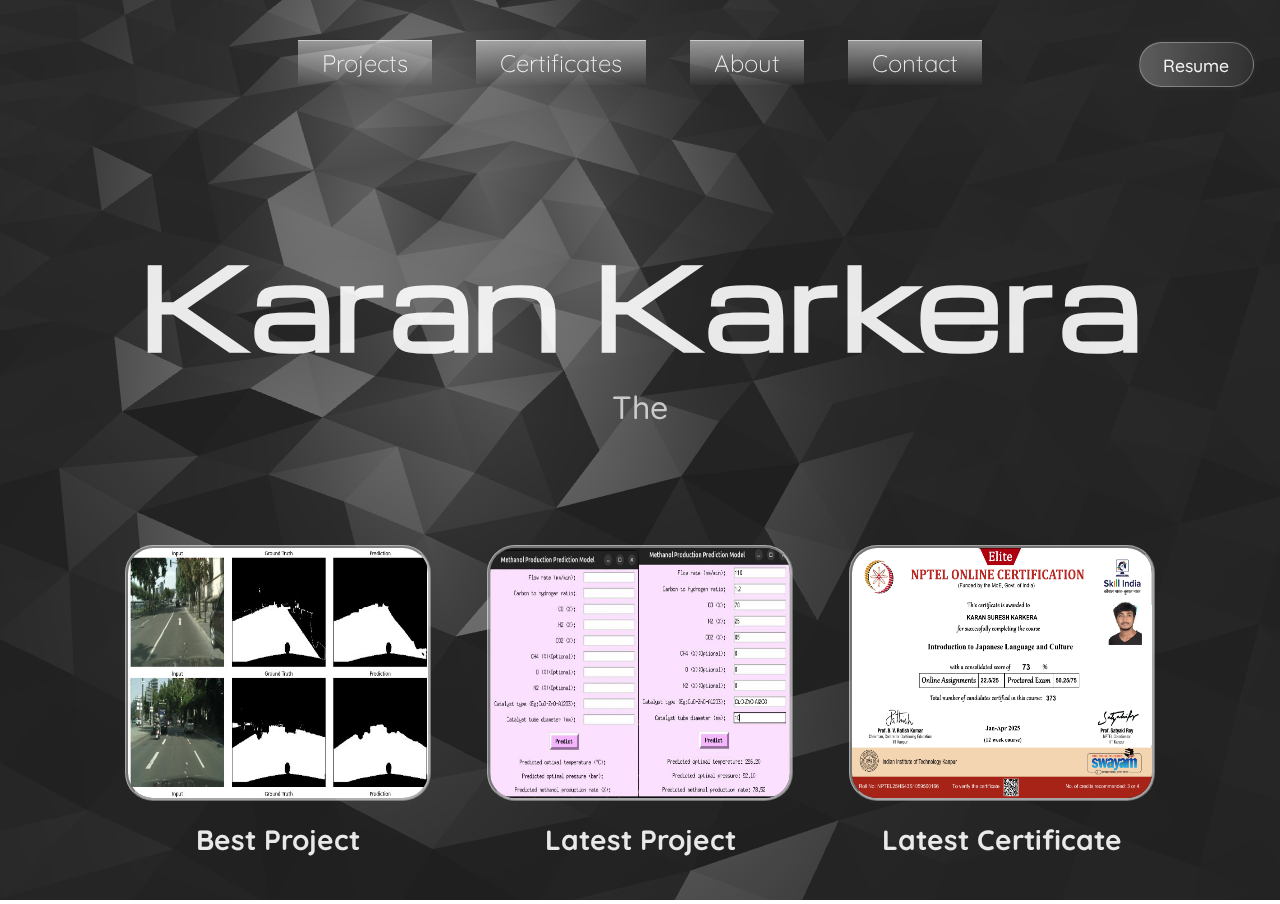
<file: Porfolio/index.html>
<!DOCTYPE html>
<html lang="en">
<head>
    <meta charset="UTF-8">
    <title>Home</title>
    <meta name="Description" content="This is my Portfolio website containing my Projects, Certifications and Other related information">

    <!-- CSS -->
    <link rel="stylesheet" href="Portfolio.css">

    <!-- JS Libraries -->
    <script src="three.min.js" defer></script>
    <script src="vanta.waves.min.js" defer></script>
    <script src="index.umd.js" defer></script>

    <!-- Your Custom JS -->
    <script src="index.js" defer></script>
    <script src="index_TS.js" defer></script>
</head>
<body>

    <!-- Vanta Background -->
    <div id="vanta-bg"></div>

    <a href="Certificates/KaranKarkera_Resume.pdf" class="resume_btn resume_top_right" target="_blank">Resume</a>

    <header>
        <nav>
            <ul>
                <li><a href="Projects.html">Projects</a></li>
                <li><a href="Courses.html">Certificates</a></li>
                <li><a href="About.html">About</a></li>
                <li><a href="Contact.html">Contact</a></li>
            </ul>
            <!--
            This is a theme switch feature you can implement later
            <button class = "Theme_Button">Theme</button>
            -->
        </nav>
    </header>
    <h1 id="index_name">Karan Karkera</h1>
    <h3 id="index_designation"></h3>
    <div class="snippet_container">
    <div class="snippet_item">
    <a href="Projects.html#BestPjt"><img src="Projects/Rseg.jpeg" alt="Project Image" class="snippet_img"></a>
    <h5 class="snippet_text">Best Project</h5>
    </div>
    <div class="snippet_item">
    <a href="Projects.html#LatestPjt"><img src="Projects/meth.jpeg" alt="Project Image" class="snippet_img"></a>
    <h5 class="snippet_text">Latest Project</h5>
    </div>
    <div class="snippet_item">
    <a href="Courses.html#LatestCert"><img src="Images/temp.webp" alt="Certificate Image" class="snippet_img" id="targetImg3"></a>
    <h5 class="snippet_text">Latest Certificate</h5>
    </div>
    </div>
</body>
</html>
</file>
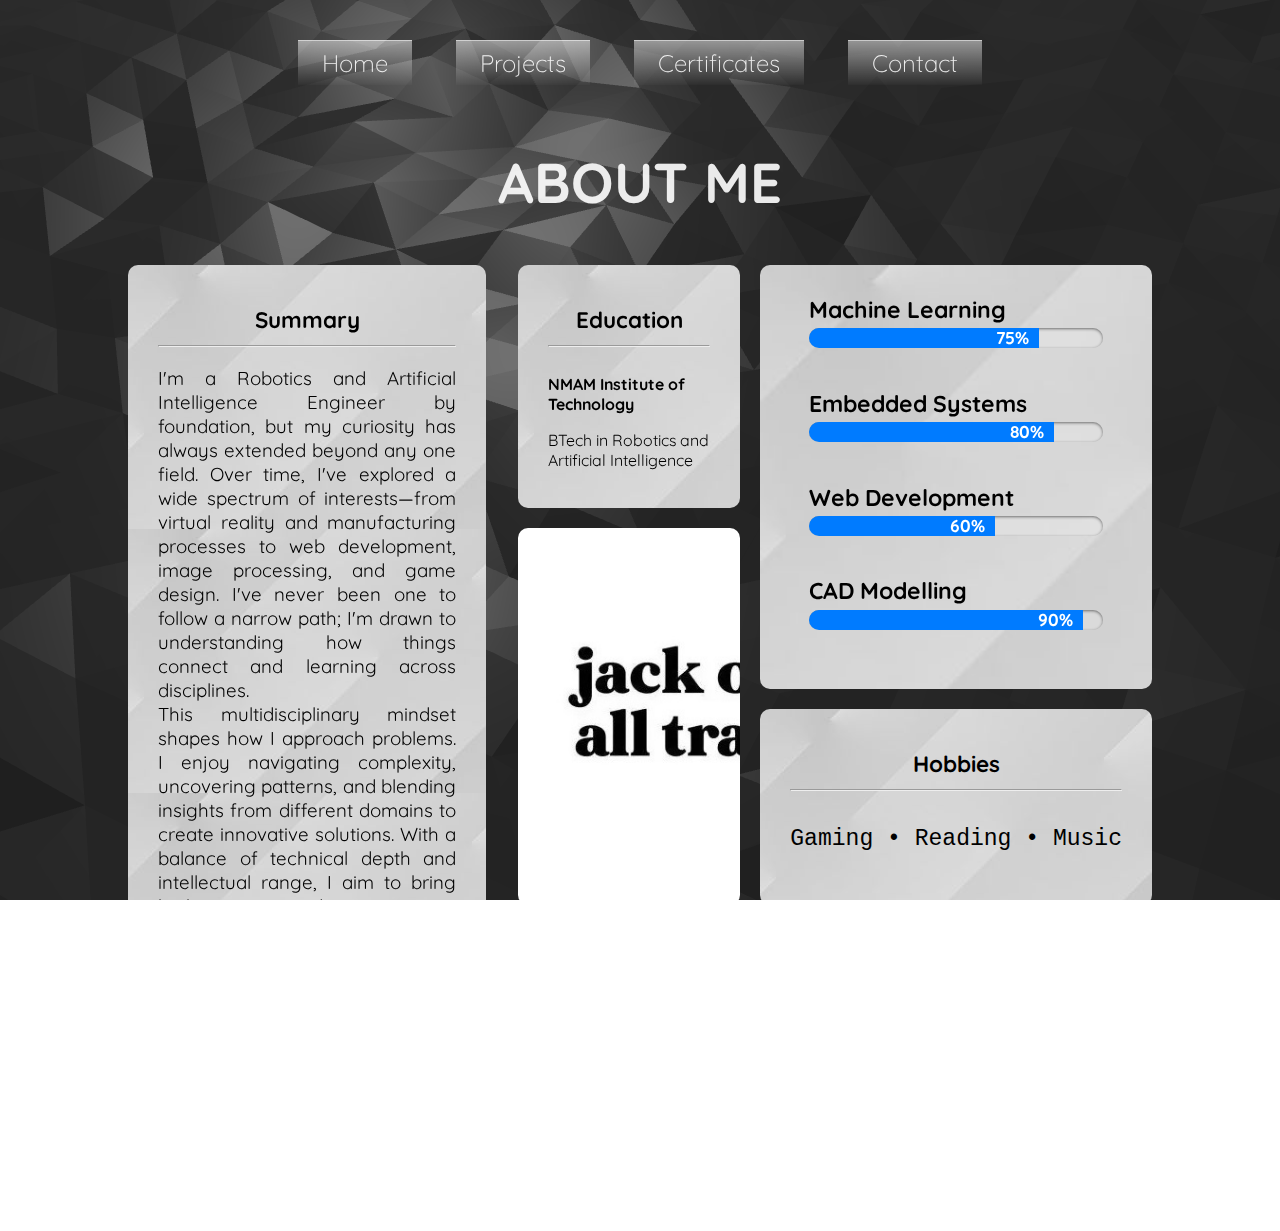
<file: Porfolio/About.html>
<!DOCTYPE html>
<html lang="en">
<head>
  <meta charset="UTF-8" />
  <meta name="viewport" content="width=device-width, initial-scale=1.0"/>
  <title>About</title>
  <meta name="description" content="This is the section of my website containing information about myself" />

  <!-- CSS -->
  <link rel="stylesheet" href="Portfolio.css" />

  <!-- JS Libraries -->
  <script src="three.min.js" defer></script>
  <script src="vanta.waves.min.js" defer></script>

  <!-- Your Custom JS -->
  <script src="index.js" defer></script>
</head>
<body>
  <div id="vanta-bg"></div>

  <header>
    <nav>
      <ul>
        <li><a href="index.html">Home</a></li>
        <li><a href="Projects.html">Projects</a></li>
        <li><a href="Courses.html">Certificates</a></li>
        <li><a href="Contact.html">Contact</a></li>
      </ul>
    </nav>
  </header>

  <div class="project_header">
    <h1>ABOUT ME</h1>
  </div>

  <div class="grid1">
    <div class="item bottom-right" style="max-width: 35%;">
          <h3 style="margin-bottom: 0.5em;margin-top: 0.5em;text-align: center;">Summary</h3>
          <hr>
          <p style="font-weight: lighter; text-align: justify;font-size: 0.976em;">
            I'm a Robotics and Artificial Intelligence Engineer by foundation, but my curiosity has always extended beyond any one field. Over time, I've explored a wide spectrum of interests—from virtual reality and manufacturing processes to web development, image processing, and game design. I've never been one to follow a narrow path; I'm drawn to understanding how things connect and learning across disciplines.
            <br>
            This multidisciplinary mindset shapes how I approach problems. I enjoy navigating complexity, uncovering patterns, and blending insights from different domains to create innovative solutions. With a balance of technical depth and intellectual range, I aim to bring both structure and imagination to my work.
            <br>
            At the core of it all is a genuine love for learning and collaboration. I value clarity, creativity, and purpose—and enjoy working with people who share a passion for ideas, exploration, and meaningful creation.
            <br>
          </p>
        </div>
    <div class="about_container">
      <div class="grid-container">
        <div class="item top-left">
          <h3 style="margin-bottom: 0.5em;margin-top: 0.5em;text-align: center;">Education</h3>
          <hr>
          <h5 style="margin-bottom: 0.5em;">NMAM Institute of Technology</h5>
          <h5 style="font-weight: lighter;margin-top: 1em;margin-bottom: 0.5em;">BTech in Robotics and Artificial Intelligence</h5>
        </div>

        <div class="item top-right">
          <div class="skill">
            <div class="skill-name">Machine Learning</div>
            <div class="skill-bar"><div class="skill-level" style="width: 75%;">75%</div></div>
          </div>
          <div class="skill">
            <div class="skill-name">Embedded Systems</div>
            <div class="skill-bar"><div class="skill-level" style="width: 80%;">80%</div></div>
          </div>
          <div class="skill">
            <div class="skill-name">Web Development</div>
            <div class="skill-bar"><div class="skill-level" style="width: 60%;">60%</div></div>
          </div>
          <div class="skill">
            <div class="skill-name">CAD Modelling</div>
            <div class="skill-bar"><div class="skill-level" style="width: 90%;">90%</div></div>
          </div>
        </div>

        <div class="item bottom-left">
        </div>

        <div class="item bottom-right">
          <h3 style="margin-bottom: 0.5em;margin-top: 0.5em;">Hobbies</h3>
          <hr>
          <h5 style="margin-bottom: 0.5em;margin-top: 1.5em;font-size: larger;font-weight: 500;"><pre>Gaming &#8226; Reading &#8226; Music</pre></h5>
        </div>
      </div>
    </div>
  </div>
</body>
</html>
</file>
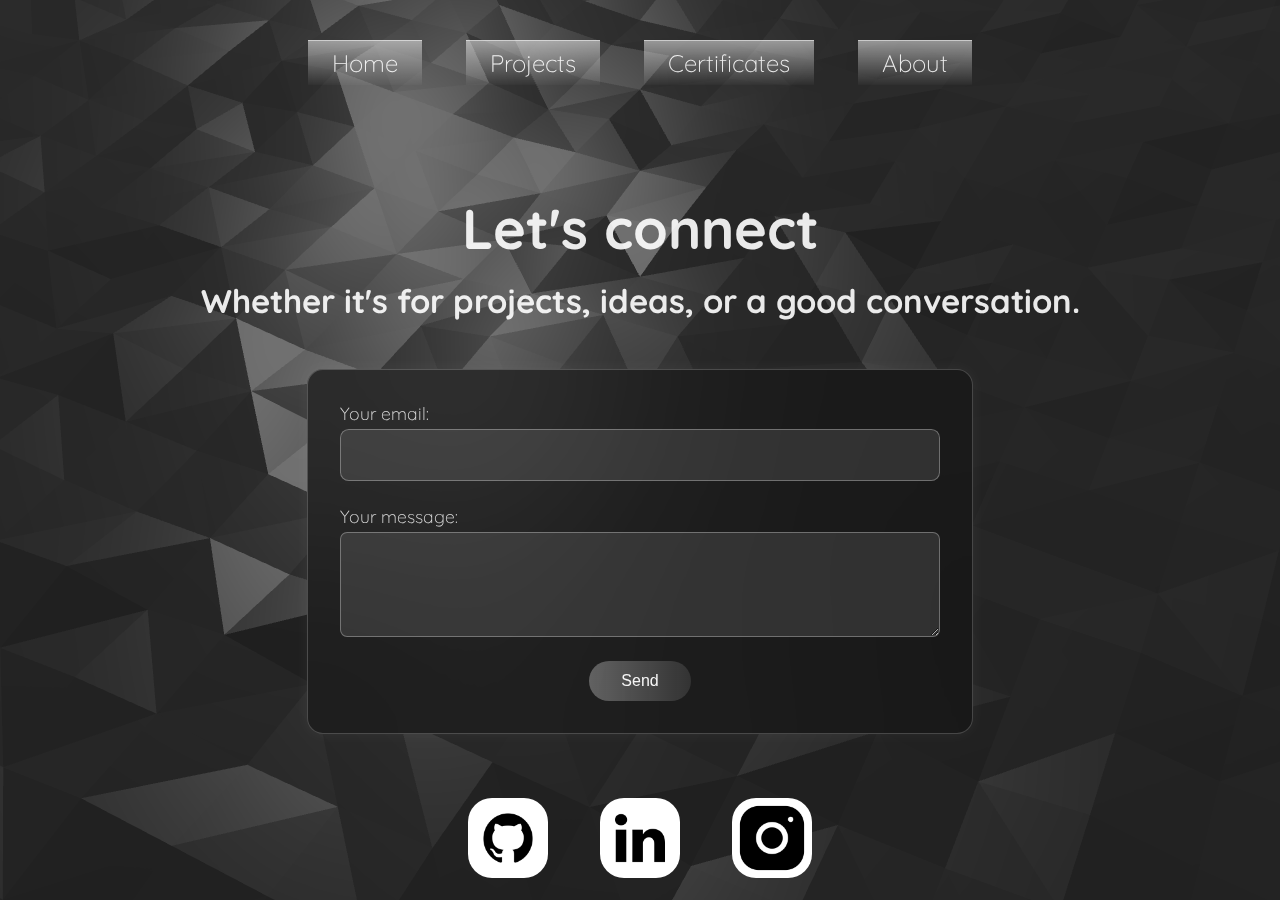
<file: Porfolio/Contact.html>
<!DOCTYPE html>
<html lang="en">
<head>
  <meta charset="UTF-8" />
  <meta name="viewport" content="width=device-width, initial-scale=1.0"/>
  <title>Contact</title>
  <meta name="description" content="This page allows users to contact me for projects, ideas, or a good conversation" />

  <!-- CSS -->
  <link rel="stylesheet" href="Portfolio.css" />

  <!-- JS Libraries -->
  <script src="three.min.js" defer></script>
  <script src="vanta.waves.min.js" defer></script>

  <!-- Custom JS -->
   <script src="index.js" defer></script>
  <script src="Contact.js" defer></script>
</head>
<body>
  <div id="vanta-bg"></div>

  <header>
    <nav>
      <ul>
        <li><a href="index.html">Home</a></li>
        <li><a href="Projects.html">Projects</a></li>
        <li><a href="Courses.html">Certificates</a></li>
        <li><a href="About.html">About</a></li>
      </ul>
    </nav>
  </header>

  <div class="project_header" style="margin-top: 3em;">
    <h1 style="margin-bottom: 0.3em;">Let's connect</h1>
    <h3 style="margin-top: 0.2em;">Whether it's for projects, ideas, or a good conversation.</h3>
  </div>

  <form id="contact-form" class="contact-form">
    <label class="form-label">
      Your email:
      <input type="email" name="email" class="form-input" required>
    </label>

    <label class="form-label">
      Your message:
      <textarea name="message" class="form-textarea" rows="5" required></textarea>
    </label>

    <div style="text-align: center;">
      <button type="submit" class="form-button">Send</button>
    </div>
  </form>

  <div id="response-message" style="text-align:center; margin-top: 1em;"></div>

  <div class="social_link">
    <span><a href="https://github.com/KaranKarkera" target="_blank"><img src="Images/Github.png" class="social_link_img"></a></span>
    <span><a href="https://www.linkedin.com/in/karankarkera?utm_source=share&utm_campaign=share_via&utm_content=profile&utm_medium=android_app" target="_blank"><img src="Images/linkedIn.png" class="social_link_img"></a></span>
    <span><a href="Images/EasterEgg.mp4" target="_blank"><img src="Images/Instagram.png" class="social_link_img"></a></span>
  </div>
</body>
</html>
</file>
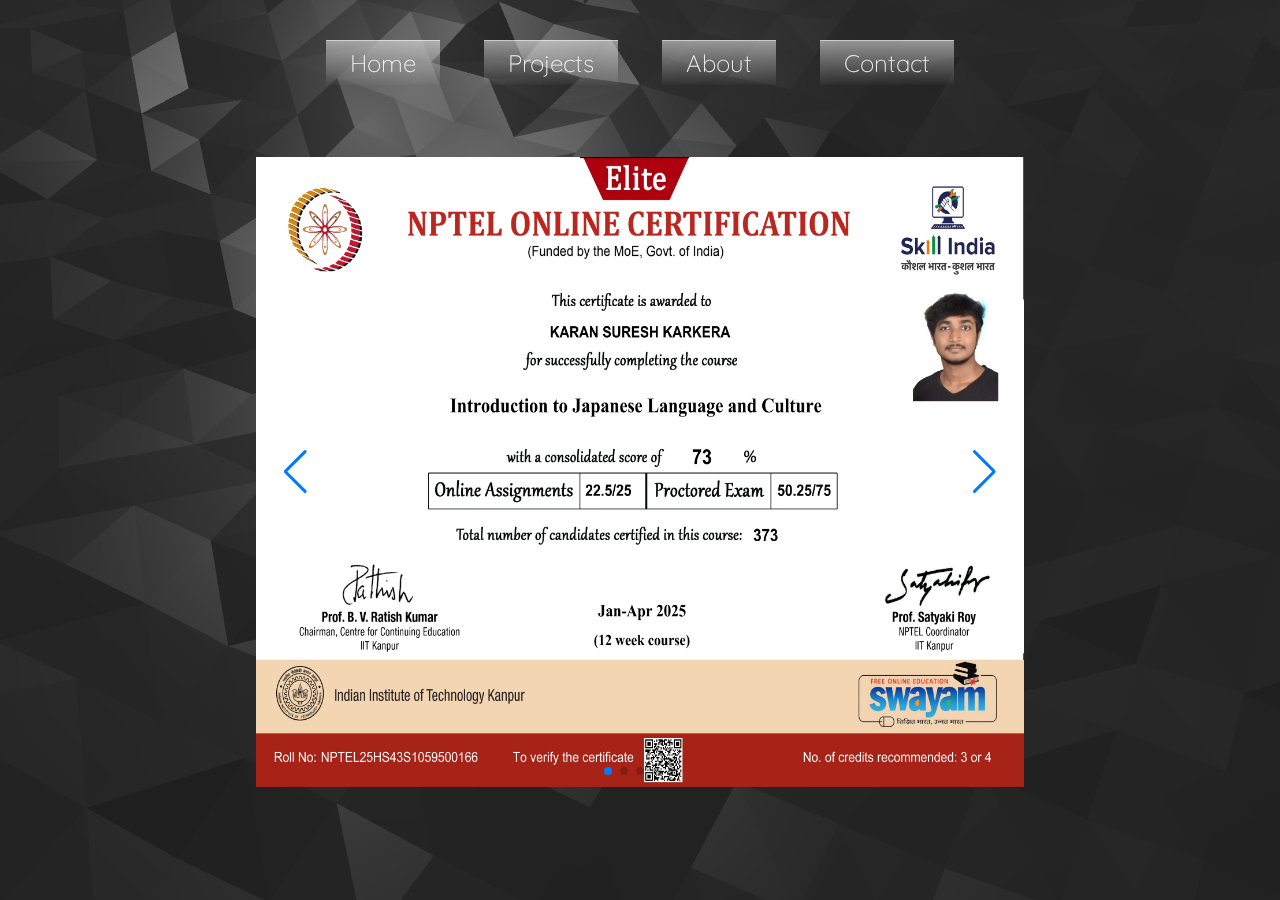
<file: Porfolio/Courses.html>
<!DOCTYPE html>
<html lang="en">
<head>
    <meta charset="UTF-8">
    <title>Certifications</title>
    <meta name="Description" content="This contains all my courses and certifications">

    <!-- CSS -->
    <link rel="stylesheet" href="Portfolio.css">
    <link rel="stylesheet" href="https://cdn.jsdelivr.net/npm/swiper@11/swiper-bundle.min.css">

    <!-- JS Libraries -->
    <script src="three.min.js" defer></script>
    <script src="vanta.waves.min.js" defer></script>
    <script src="https://cdn.jsdelivr.net/npm/swiper@11/swiper-bundle.min.js"></script>

    <!-- Your Custom JS -->
    <script src="index.js" defer></script>
    <script src="Courses.js" defer></script>
    
</head>
<body>

    <!-- Vanta Background -->
    <div id="vanta-bg"></div>

    <header>
        <nav>
            <ul>
                <li><a href="index.html">Home</a></li>
                <li><a href="Projects.html">Projects</a></li>
                <li><a href="About.html">About</a></li>
                <li><a href="Contact.html">Contact</a></li>
            </ul>
            <!--
            This is a theme switch feature you can implement later
            <button class = "Theme_Button">Theme</button>
            -->
        </nav>
    </header>
    <!-- Slider main container -->
    <div class="swiper">
    <!-- Additional required wrapper -->
    <div class="swiper-wrapper">
        <!-- Slides -->
        <div class="swiper-slide"><img src="Certificates/Japanese_NPTEL_Certificate.jpg" alt="Certificate 1" class="swiper_img" id="sourceImg3"></div>
        <!--^^^^^^Update the Img ID to latest certificate^^^^^^^^-->
        <div class="swiper-slide"><img src="Certificates/ISRO-Karan Suresh Karkera.jpg" alt="Certificate 2" class="swiper_img"></div>
        <div class="swiper-slide"><img src="Certificates/Outreach Volunteering.jpg" alt="Certificate 3" class="swiper_img"></div>
        <div class="swiper-slide"><img src="Certificates/MATLAB_StateFlow OnRamp.jpg" alt="Certificate 3" class="swiper_img"></div>
        <div class="swiper-slide"><img src="Certificates/RISE 2023-24.jpg" alt="Certificate 3" class="swiper_img"></div> 
    </div>

    <!-- If we need pagination -->
    <div class="swiper-pagination"></div>

    <!-- If we need navigation buttons -->
    <div class="swiper-button-prev"></div>
    <div class="swiper-button-next"></div>
    </div>
</body>
</html>
</file>
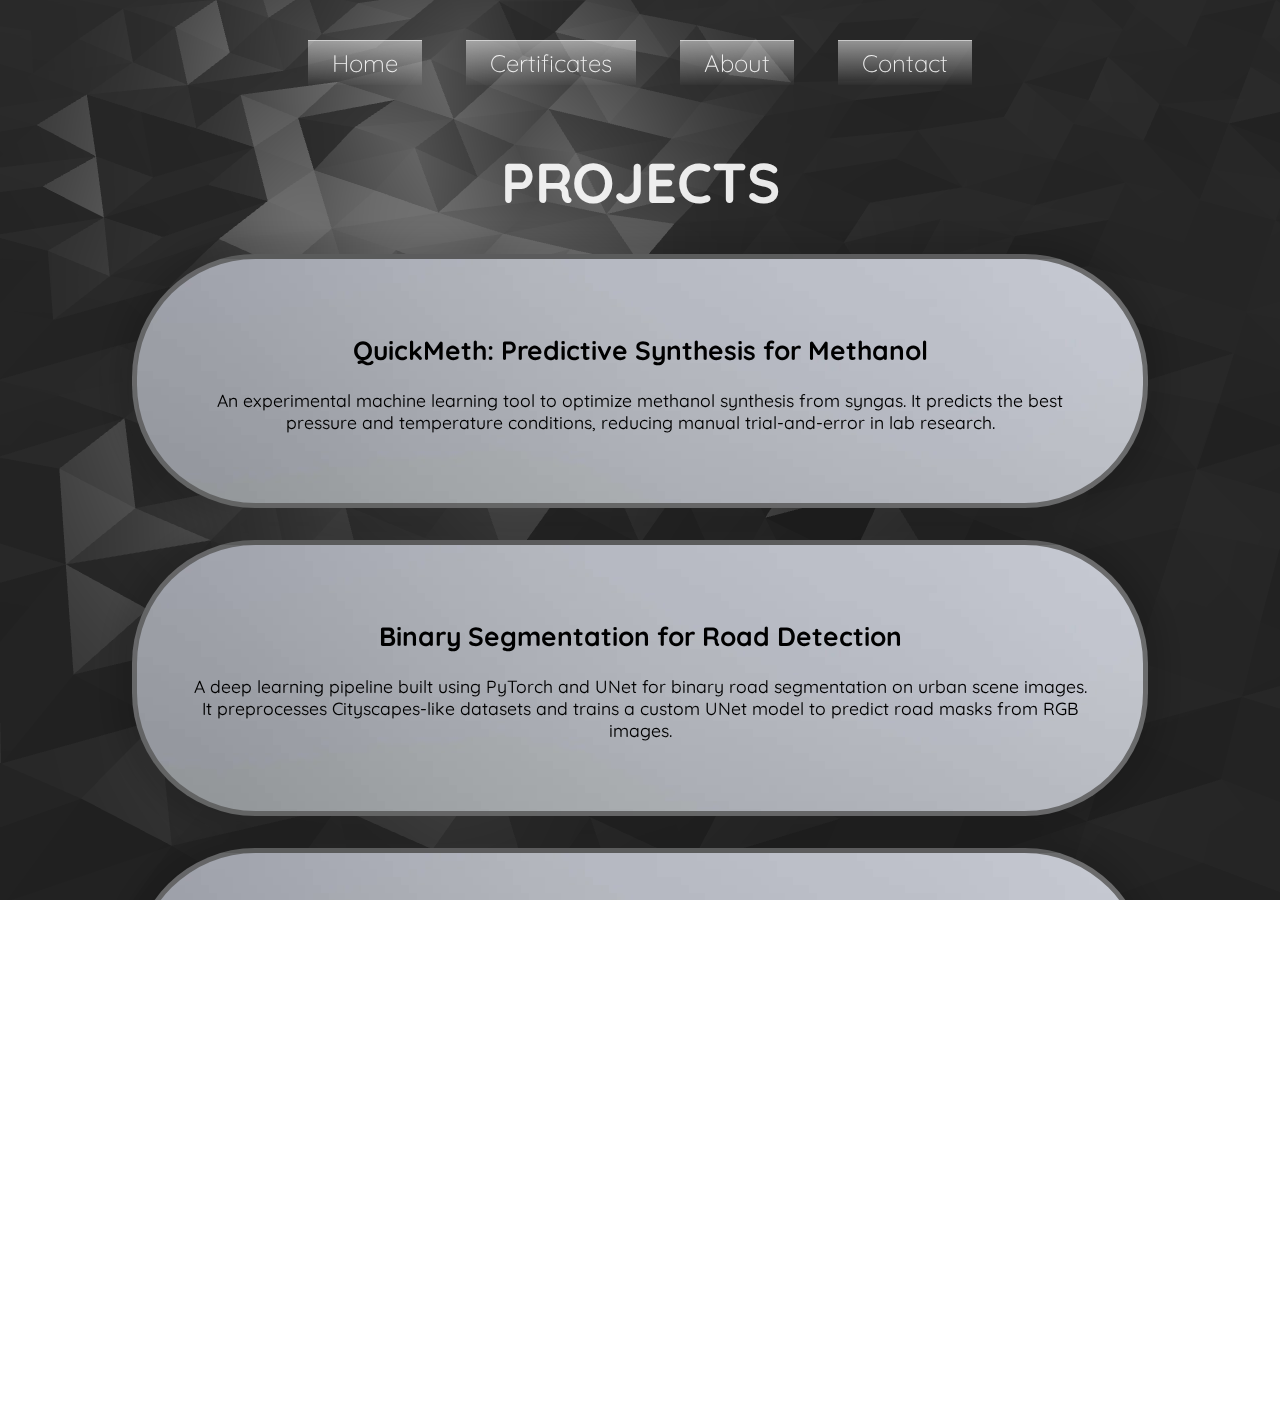
<file: Porfolio/Projects.html>
<!DOCTYPE html>
<html lang="en">
<head>
  <meta charset="UTF-8" />
  <meta name="viewport" content="width=device-width, initial-scale=1.0"/>
  <title>Projects</title>
  <meta name="description" content="This is a page containing my projects" />

  <!-- CSS -->
  <link rel="stylesheet" href="Portfolio.css" />

  <!-- JS Libraries -->
  <script src="three.min.js" defer></script>
  <script src="vanta.waves.min.js" defer></script>

  <!-- Your Custom JS -->
  <script src="index.js" defer></script>
  <script src="Project.js" defer></script>
</head>
<body>
  <!-- Vanta Background -->
  <div id="vanta-bg"></div>

  <!-- Navigation -->
  <header>
    <nav>
      <ul>
        <li><a href="index.html">Home</a></li>
        <li><a href="Courses.html">Certificates</a></li>
        <li><a href="About.html">About</a></li>
        <li><a href="Contact.html">Contact</a></li>
      </ul>
      <!-- <button class="Theme_Button">Theme</button> -->
    </nav>
  </header>

  <!-- Project Title -->
  <div class="project_header">
    <h1>PROJECTS</h1>
  </div>

  <!-- Project Grid -->
  <main class="grid">
    <article class="card" onclick="showProject('methanol')" tabindex="0">
      <h2>QuickMeth: Predictive Synthesis for Methanol</h2>
      <p>An experimental machine learning tool to optimize methanol synthesis from syngas. It predicts the best pressure and temperature conditions, reducing manual trial-and-error in lab research.</p>
    </article>

    <article class="card" onclick="showProject('segmentation')" tabindex="0">
      <h2>Binary Segmentation for Road Detection</h2>
      <p>A deep learning pipeline built using PyTorch and UNet for binary road segmentation on urban scene images. It preprocesses Cityscapes-like datasets and trains a custom UNet model to predict road masks from RGB images.</p>
    </article>

    <article class="card" onclick="showProject('fanpage')" tabindex="0">
      <h2>BoyWithUke — A Fan Webpage</h2>
      <p>A simple, interactive fan website dedicated to BoyWithUke. Built with HTML, CSS, and JavaScript, it features artist info, tour dates, and a styled merch page that matches the artist's aesthetic.</p>
    </article>

    <article class="card" onclick="showProject('gesture')" tabindex="0">
      <h2>Gesture-Based Cursor Navigation Using MediaPipe</h2>
      <p>A webcam-based gesture control system using MediaPipe and OpenCV that lets users move the mouse, click, or stop movement with simple hand gestures—pinch, open palm, or fist.</p>
    </article>
  </main>

  <!-- Popup Modal -->
  <div id="popup" class="popup" role="dialog" aria-modal="true" aria-labelledby="popup-title">
    <div class="popup-content">
      <button class="close" onclick="closePopup()" aria-label="Close popup">&times;</button>
      <div id="popup-text"></div>
    </div>
  </div>
</body>
</html>
</file>
<file: Porfolio/Portfolio.css>
@import url('https://fonts.googleapis.com/css2?family=Mulish:ital,wght@0,200..1000;1,200..1000&family=Quicksand:wght@300..700&family=Raleway:ital,wght@0,100..900;1,100..900&display=swap');
@import url('https://fonts.googleapis.com/css2?family=Michroma&family=Mulish:ital,wght@0,200..1000;1,200..1000&family=Quicksand:wght@300..700&family=Raleway:ital,wght@0,100..900;1,100..900&family=Special+Gothic+Expanded+One&display=swap');

/* Reset & base styles */
html, body {
    margin: 0;
    padding: 0;
    height: 100%;
    overflow-x: hidden;
    font-family: "Quicksand", sans-serif;
    font-optical-sizing: auto;
    font-weight: 300;
    font-style: normal;
}

#vanta-bg {
    position: fixed;
    top: 0;
    left: 0;
    width: 100vw;
    height: 100vh;
    z-index: -1;
    background-color: #1b1b1b;
}

#vanta-bg1 {
    position: fixed;
    top: 0;
    left: 0;
    width: 100vw;
    height: 100vh;
    z-index: -1;
    filter: blur(1.5px);
}

body > * {
    position: relative;
    z-index: 1;
}

/* Navigation */
nav {
    display: flex;
    justify-content: center;
    padding-top: 1em;
}

nav ul {
    list-style: none;
    display: flex;
    gap: 20px;
    padding: 0;
    font-size: 1.5em;
}

nav ul li {
    margin: 0 0.5em;
    padding: .3em 1em;
    background: linear-gradient(to bottom, rgba(255, 255, 255, 0.5), rgba(255, 255, 255, 0.025));
    border-top: 1px solid rgba(255, 255, 255, 0.75);
    border-bottom: none;
    color: rgba(255, 255, 255, 0.9);
}

nav ul li:hover {
    background: linear-gradient(to top, rgba(255, 255, 255, 0.6), rgba(255, 255, 255, 0.01));
    border-top: none;
    border-bottom: 1px solid rgba(255, 255, 255, 0.75);
    color: rgba(255, 255, 255, 0.9);
}

nav ul li a {
    text-decoration: none;
    color: rgba(255, 255, 255, 0.9);
}

nav ul li a:hover {
    text-decoration: none;
    color: rgba(255, 255, 255, 0.9);
}

/* Headings */
#index_name {
    text-align: center;
    margin-top: 1em;
    margin-bottom: 0.05em;
    font-size: 7em;
    color: rgba(255, 255, 255, 0.9);
    font-family: "Michroma", sans-serif;
    font-weight: 600;
    font-style: normal;
}

#index_designation {
    text-align: center;
    margin-top: 0.01em;
    font-size: 2em;
    font-weight: 500;
    color: rgba(255, 255, 255, 0.7);
}

.resume_btn {
  display: inline-flex;
  align-items: center;
  justify-content: center;
  font-family: "Quicksand", sans-serif;
  font-weight: 500;
  font-size: 1.1em;
  color: rgba(255, 255, 255, 0.95);
  background: linear-gradient(to right, rgba(255, 255, 255, 0.25), rgba(255, 255, 255, 0.05));
  border: 1px solid rgba(255, 255, 255, 0.3);
  border-radius: 2em;
  text-align: center;
  text-decoration: none;
  cursor: pointer;
  transition: background 0.25s ease, border-color 0.25s ease, transform 0.25s ease;
  backdrop-filter: blur(5px);
  -webkit-backdrop-filter: blur(5px);
  box-shadow: 0 0 0.5em rgba(255, 255, 255, 0.05);
  padding-left: 1em;
  padding-right: 1em;
}

.resume_btn:hover {
  background: linear-gradient(to right, rgba(255, 255, 255, 0.4), rgba(255, 255, 255, 0.15));
  border-color: rgba(255, 255, 255, 0.6);
  transform: scale(1.02);
}

.resume_btn:active {
  transform: scale(0.98);
  box-shadow: 0 0 0.5em rgba(255, 255, 255, 0.1) inset;
}

.resume_top_right {
  position: absolute;
  top: 2.4em;
  right: 1.5em;
  z-index: 10;
  width: 6.5em; /* width enough for "Resume" text */
  overflow: hidden;
  white-space: nowrap;
  transition: width 0.4s ease;
  padding: 0.6em 1em;
  box-sizing: border-box;
}

/* Snippet styles */
.snippet_container {
    display: flex;
    justify-content: center;
    padding-top: 0.15em;
}

.snippet_item {
    margin-top: 3em;
    margin-left: 1em;
    margin-right: 1em;
    justify-content: center;
    text-align: center;
    font-size: 1.75em;
}

.snippet_img {
    width: 300px;
    height: 250px;
    border-radius: 1em;
    border-style: ridge;
    border-color: rgba(255, 255, 255, 0.6);
    transition: all 0.3s ease;
}

.snippet_img:hover {
    width: 310px;
    height: 260px;
    border-radius: 1em;
    border-style: ridge;
    border-color: rgba(255, 255, 255, 0.6);
}

.snippet_text {
    margin-top: 0.5em;
    font-size: 1em;
    color: rgba(255, 255, 255, 0.9);
    text-align: center;
}

/* 2-column grid layout */
.grid {
    display: flex;
    flex-direction: column;
    gap: 2em;
    max-width: 1000px;
    margin: 20px auto;
    align-items: center;
}

/* Card styles */
.card {
    background-color: rgb(212, 212, 212);
    background-image: url('Images/card_bg1.jpg');
    padding: 3em;
    cursor: pointer;
    border-radius: 7em;
    text-align: center;
    transition: 0.3s;
    width: 90%;
    height: auto;
    border: 5px solid rgba(91, 91, 91, 0.85);
    box-shadow: 0 0 1em 1em rgba(0, 0, 0, 0.1);
    font-size: 1.1em;
    font-weight: 450;
}

.card:hover {
    background-color: rgb(235, 234, 234);
    padding: 3.5em 3em;
}

/* Popup modal styles */
.popup {
    display: none; /* Hidden by default */
    position: fixed;
    z-index: 1000;
    left: 0;
    top: 0;
    width: 100vw;
    height: 100vh;
    background-color: rgba(0, 0, 0, 0.65); /* Overlay */
    justify-content: center;
    align-items: center;
}

.popup-content {
    background-color: rgb(235, 234, 234);
    background-image: url('Images/pjt_bg.jpg');
    background-size: cover;
    background-repeat: no-repeat;
    width: 50%;
    height: 80%;
    padding: 30px;
    border-radius: 0.5em;
    overflow-y: auto;
    position: relative;
    text-align: center;
}

.close {
    position: absolute;
    top: 15px;
    right: 20px;
    font-size: 30px;
    cursor: pointer;
}

.popup-content img {
    max-width: 100%;
    height: 20em;
    border-radius: 1em;
    margin: 1.5em 0;
}

/* Project header */
.project_header {
    font-size: 1.75em;
    text-align: center;
    color: rgba(255, 255, 255, 0.9);
}

.popup-content p {
    text-align: justify;
    font-size: 1.3em;
    font-weight: 400;
    margin: auto 2em;
}

/* Swiper styles */
.swiper {
    width: 60%;
    height: 70%;
    justify-content: center;
    margin-top: 3em;
}

.swiper-slide {
    text-align: center;
}

.swiper_img {
    height: 100%;
    width: 100%;
}

.swiper-button-prev {
    padding-left: 1em;
}

.swiper-button-next {
    padding-right: 1em;
}

/* Header */
.about-header {
    font-size: 3em;
    text-align: center;
    color: rgba(255, 255, 255, 0.9);
    margin-top: 1em;
}

/* Layout container: image + about content */
.grid1 {
    display: flex;
    gap: 2em;
    margin: 3em 10%;
    justify-content: flex-start;
    align-items: flex-start;
    flex-wrap: nowrap; /* side-by-side on wide screens */
}

/* Image styles */
.about-img {
    max-width: 35em;
    height: 40em;
    border-radius: 3em;
    box-shadow: 0 0 100px rgba(255, 255, 255, 0.1);
    background: black;
    flex-shrink: 0; /* prevent shrinking */
}

/* About container grows to fill space */
.about_container {
    flex-grow: 1;
    height: 40em;
    overflow-y: auto;
}

/* Asymmetric grid inside about_container */
.grid-container {
    display: grid;
    grid-template-columns: 1fr 1fr;
    grid-template-rows: repeat(3, 1fr);
    gap: 20px;
    width: 100%;
    height: 100%;
}

/* Asymmetric grid item placement */
.top-left {
    grid-column: 1 / 2;
    grid-row: 1 ;
    background-color: #DBDCDA;
    padding: 30px;
    border-radius: 10px;
    font-weight: bold;
    font-size: 1.2rem;
    box-sizing: border-box;
    background-image: url('Images/about_bg4.jpg');
}

.bottom-left {
    grid-column: 1 / 2;
    grid-row: 2 / 4; /* spans rows 2 and 3 */
    background-color: #c9c9c9;
    padding: 30px;
    border-radius: 10px;
    font-weight: bold;
    font-size: 1.2rem;
    box-sizing: border-box;
    background-image: url('Images/2.jpg');
    background-size: cover;
    background-repeat: no-repeat;
}

.top-right {
    grid-column: 2 / 3;
    grid-row: 1 / 3; /* spans rows 1 and 2 */
    background-color: #bbbaba;
    padding: 30px;
    border-radius: 10px;
    font-weight: bold;
    font-size: 1.2rem;
    box-sizing: border-box;
    display: flex;
    flex-direction: column;
    justify-content: space-between;
    background-image: url('Images/about_bg4.jpg');
    background-size: cover;
    background-repeat: no-repeat;
}

.bottom-right {
    grid-column: 2 / 3;
    grid-row: 3 / 4;
    background-color: #dededeef;
    padding: 30px;
    border-radius: 10px;
    font-weight: bold;
    font-size: 1.2rem;
    text-align: center;
    box-sizing: border-box;
    background-image: url('Images/about_bg4.jpg');
}

/* Skills */
.skill {
    display: flex;
    flex-direction: column;
    margin-bottom: 1.5em;
    padding: 0 1em;
}

.skill-name {
    font-size: 1.2em;
    font-weight: bold;
    margin-bottom: 0.2em;
}

.skill-bar {
    background-color: rgba(255, 255, 255, 0.2);
    height: 20px;
    width: 100%;
    border-radius: 10px;
    overflow: hidden;
    box-shadow: inset 0 1px 3px rgba(0, 0, 0, 0.5);
}

.skill-level {
    height: 100%;
    background-color: #007bff;
    text-align: right;
    padding-right: 10px;
    color: #fff;
    font-size: 0.9em;
    line-height: 20px;
    transition: width 0.5s ease-in-out;
}

/* Responsive adjustments */
@media (max-width: 1000px) {
    /* Stack the main containers vertically */
    .grid1 {
        flex-direction: column;
        align-items: center;
    }

    .about-img {
        max-width: 90vw;
        height: auto;
        margin-bottom: 1em;
    }

    .about_container {
        width: 90vw;
        height: auto;
    }

    /* Switch asymmetric grid from grid to stacked flex */
    .grid-container {
        display: flex;
        flex-wrap: wrap;
        gap: 20px;
        height: auto;
    }

    /* Make each item full width and cancel grid placement */
    .top-left,
    .bottom-left,
    .top-right,
    .bottom-right {
        flex: 1 1 100%;
        grid-column: auto !important;
        grid-row: auto !important;
    }

    .bottom-right {
        flex: 1 1 100%;
        grid-column: auto !important;
        grid-row: auto !important;
    }

}

#contact_me {
    text-align: center;
    margin-top: 0.5em;
    margin-bottom: 0.05em;
    font-size: 6em;
    color: rgba(255, 255, 255, 0.9);
}

/* Contact Form Styles */
.contact-form {
  display: flex;
  backdrop-filter: blur(100px);
  flex-direction: column;
  gap: 1.5em;
  max-width: 600px;
  margin: 3em auto;
  padding: 2em;
  background: rgba(0, 0, 0, 0.35);
  border-radius: 1em;
  border: 1px solid rgba(255, 255, 255, 0.2);
  box-shadow: 0 0 1em rgba(255, 255, 255, 0.05);
}

.form-label {
  display: flex;
  flex-direction: column;
  color: rgba(255, 255, 255, 0.85);
  font-size: 1.1em;
  gap: 0.3em;
}

.form-input,
.form-textarea {
  background: rgba(255, 255, 255, 0.1);
  border: 1px solid rgba(255, 255, 255, 0.3);
  border-radius: 0.5em;
  padding: 0.8em 1em;
  color: #fff;
  font-size: 1em;
  resize: vertical;
  outline: none;
  transition: border-color 0.2s ease;
}

.form-input:focus,
.form-textarea:focus {
  border-color: rgba(255, 255, 255, 0.6);
}

.form-button {
  align-self: flex-start;
  background: linear-gradient(to right, rgba(255, 255, 255, 0.3), rgba(255, 255, 255, 0.1));
  color: rgba(255, 255, 255, 0.95);
  border: none;
  padding: 0.7em 2em;
  font-size: 1em;
  border-radius: 2em;
  cursor: pointer;
}

.form-button:hover {
  background: linear-gradient(to right, rgba(255, 255, 255, 0.5), rgba(255, 255, 255, 0.2));
}

.social_link{
    display: flexbox; 
    text-align: center;
    margin-top: 4em;
}

.social_link_img{
    width: 5em;
    height: 5em;
    margin: auto 1.5em;
    border-radius: 1.5em;
    background-color: white;
}

/* Lazy loading image styles */
.lazy-img {
    opacity: 0;
    transition: opacity 1s ease-in-out;
}
.lazy-img.loaded {
    opacity: 1;
}

/* Popup transition animation */
@keyframes popupFadeIn {
    0% {
        opacity: 0;
        transform: scale(0.9);
    }
    100% {
        opacity: 1;
        transform: scale(1);
    }
}

.popup-content {
    animation: popupFadeIn 0.4s ease-out;
    transition: transform 0.4s ease, opacity 0.4s ease;
}
</file>
